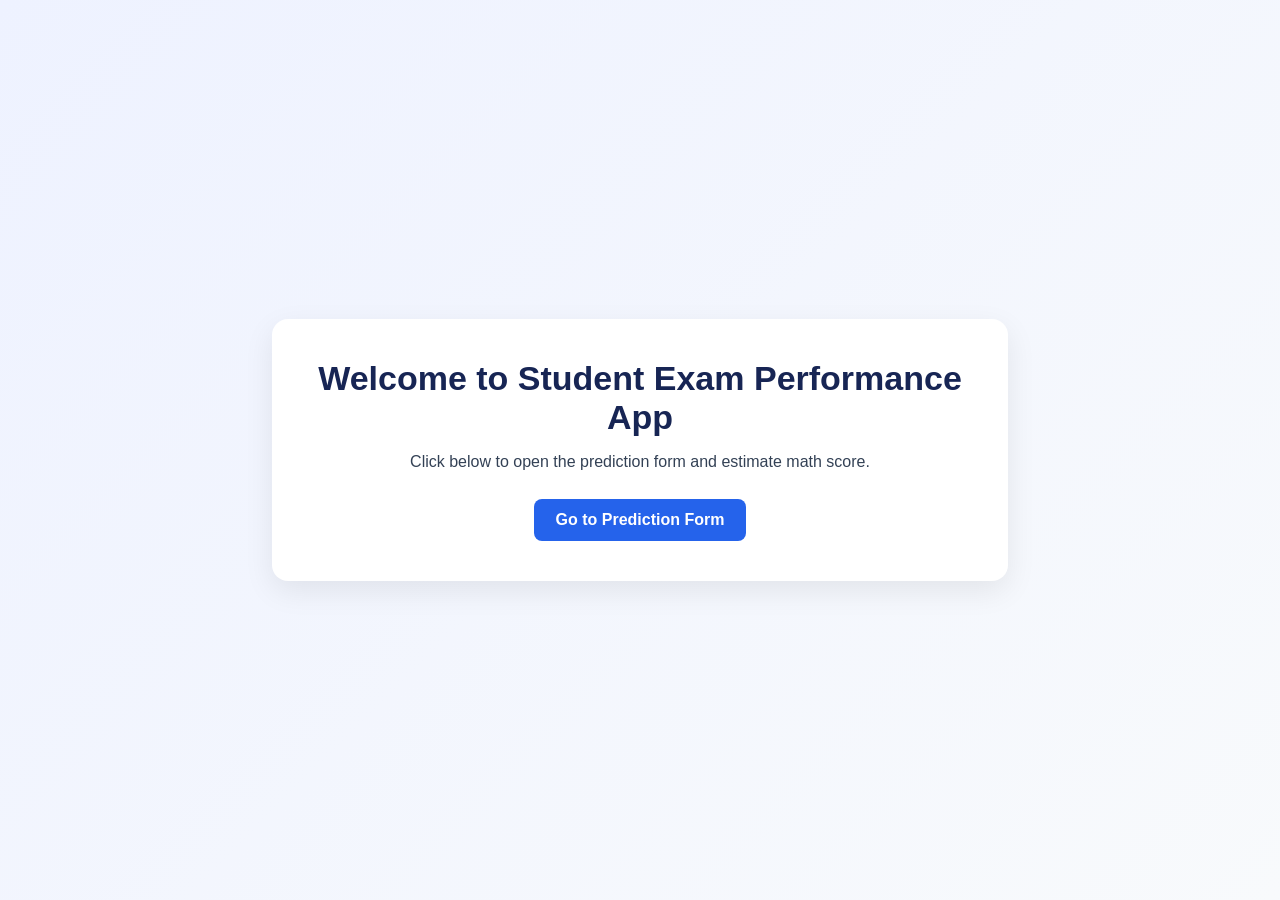
<file: templates/index.html>
<!DOCTYPE html>
<html lang="en">
<head>
    <meta charset="UTF-8">
    <meta name="viewport" content="width=device-width, initial-scale=1.0">
    <title>Student Performance App</title>
    <style>
        body {
            margin: 0;
            font-family: Arial, Helvetica, sans-serif;
            min-height: 100vh;
            display: grid;
            place-items: center;
            background: linear-gradient(135deg, #eef2ff, #f8fafc);
            color: #1e293b;
        }

        .hero {
            text-align: center;
            background: #ffffff;
            border-radius: 16px;
            padding: 40px 28px;
            box-shadow: 0 10px 30px rgba(0, 0, 0, 0.08);
            width: min(90vw, 680px);
        }

        h1 {
            margin: 0 0 16px;
            font-size: 34px;
            color: #172554;
        }

        p {
            margin: 0 0 28px;
            color: #334155;
            font-size: 16px;
        }

        .btn {
            display: inline-block;
            text-decoration: none;
            background: #2563eb;
            color: #ffffff;
            font-weight: 600;
            padding: 12px 22px;
            border-radius: 8px;
            transition: 0.2s ease;
        }

        .btn:hover {
            background: #1d4ed8;
            transform: translateY(-1px);
        }
    </style>
</head>
<body>
    <section class="hero">
        <h1>Welcome to Student Exam Performance App</h1>
        <p>Click below to open the prediction form and estimate math score.</p>
        <a class="btn" href="/predict-data">Go to Prediction Form</a>
    </section>
</body>
</html>
</file>
